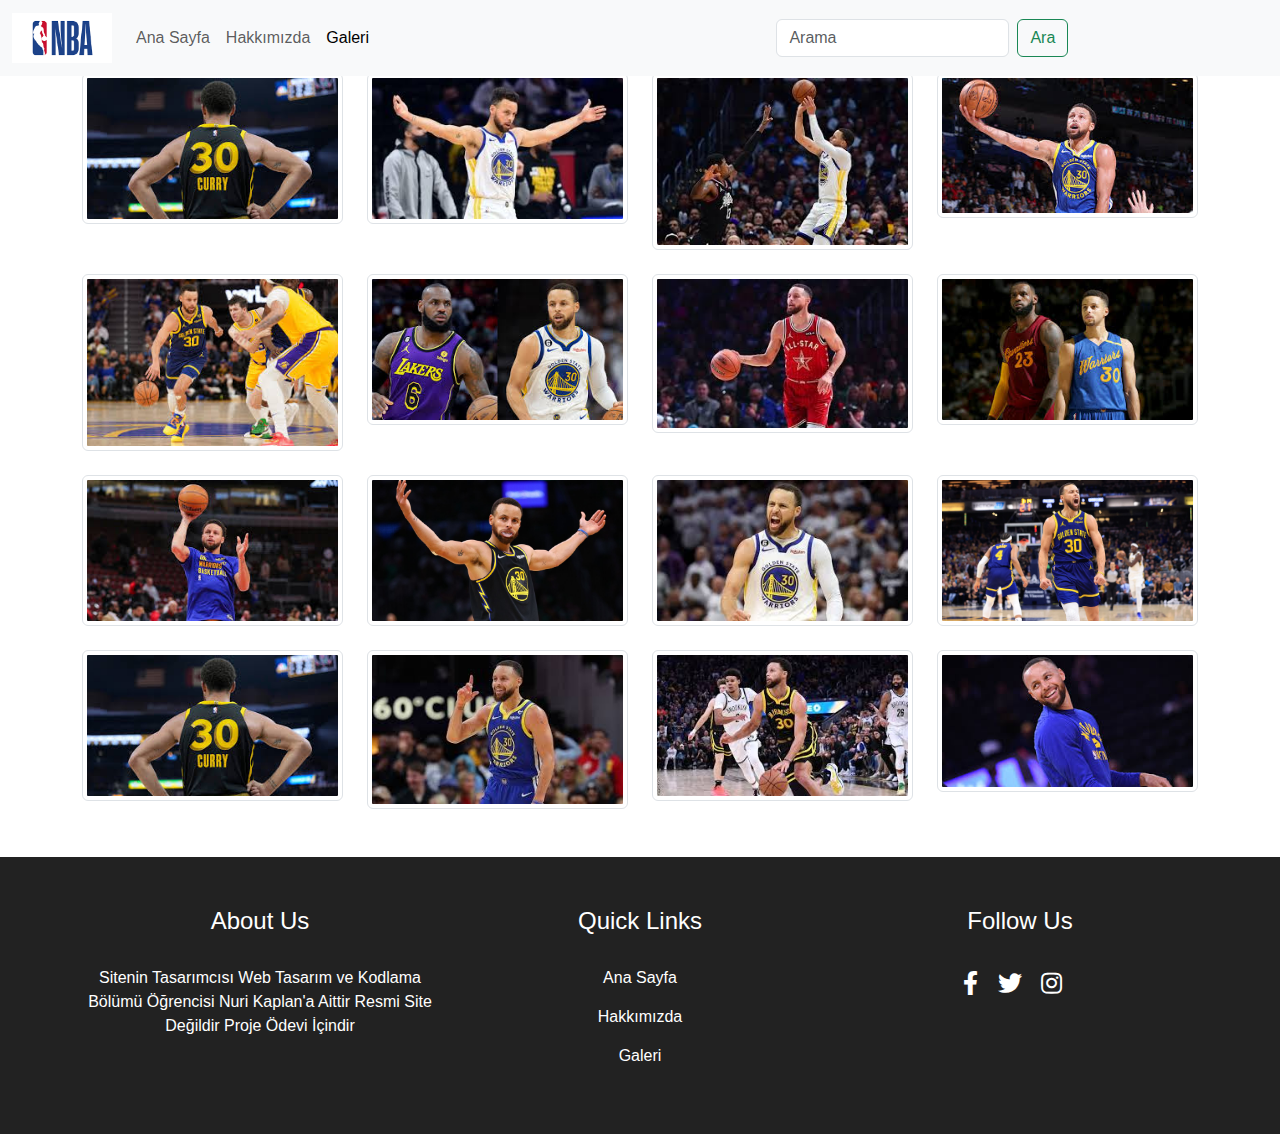
<file: Galeri.html>
<!doctype html>
<html lang="en">
  <head>
    
    <meta charset="utf-8">
    <meta name="viewport" content="width=device-width, initial-scale=1">
    <link rel="icon" href="Resimler/WhatsApp_Image_2024-05-04_at_12.23.36-removebg-preview - Kopya.png" type="image/png">
    <title>www.StephenCurry</title>
    <link rel="stylesheet" href="">
    <link rel="stylesheet" href="https://cdnjs.cloudflare.com/ajax/libs/font-awesome/5.15.3/css/all.min.css">
    <link href="https://cdn.jsdelivr.net/npm/bootstrap@5.3.3/dist/css/bootstrap.min.css" rel="stylesheet" integrity="sha384-QWTKZyjpPEjISv5WaRU9OFeRpok6YctnYmDr5pNlyT2bRjXh0JMhjY6hW+ALEwIH" crossorigin="anonymous">
  </head>
<!--style etiketi-->
<style>
  #myCarousel .carousel-item img {
    width: 500px;
    height: 600px;
    object-fit: cover;}
  
   .video-container {
    position: relative;
    padding-bottom: 56.25%;
    height: 0;
    overflow: hidden;
  }
  .video-container iframe {
    position: absolute;
    top: 0;
    left: 0;
    width: 100%;
    height: 100%;
  }
  .carousel-item img {
    width: 100%;
    height: auto;
  }
  
  .about-section {
    display: flex;
    flex-wrap: wrap;
    align-items: center;
    margin-top: 50px;
  }

  .about-image {
    flex: 1;
    margin-right: 20px;
  }

  .about-image img {
    width: 100%;
    height: auto;
    border-radius: 5px;
  }

  .about-description {
    flex: 1;
  }
  
  @media (max-width: 768px) {
    .about-image, .about-description {
      flex: none;
      max-width: 100%;
      margin-right: 0;
      margin-bottom: 20px;
    }
  }
  body {
    font-family: Arial, sans-serif;
  }
  .footer {
    background-color: #222;
    color: #fff;
    padding: 50px 0;
  }
  .footer ul {
    list-style: none;
    padding-left: 0;
  }
  .footer ul li {
    margin-bottom: 15px;
  }
  .footer ul li a {
    color: #fff;
    text-decoration: none;
    transition: color 0.3s ease;
  }
  .footer ul li a:hover {
    color: #007bff;
  }
  .footer-heading {
    font-size: 24px;
    color: #fff;
    margin-bottom: 30px;
  }
  .social-icons a {
    color: #fff;
    font-size: 24px;
    margin-right: 15px;
    transition: color 0.3s ease;
  }
  .social-icons a:hover {
    color: #007bff;
  }
  body {
    font-family: Arial, sans-serif;
  }
  .map-container {
    position: relative;
    height: 0;
    overflow: hidden;
    padding-top: 56.25%; /* Aspect ratio 16:9 */
  }
  .map-container iframe {
    position: absolute;
    top: 0;
    left: 0;
    width: 100%;
    height: 100%;
  }
  .address-text {
    font-size: 18px;
    color: #333;
    margin-bottom: 20px;
  }
  .description-text {
    font-size: 16px;
    color: #ffffff;
  }
  .container {
  text-align: center; /* Galeri başlığını ortala */
}

.gallery {
  display: flex;
  flex-wrap: wrap;
  justify-content: center;
}

.gallery-item {
  margin: 10px;
  width: 300px; /* Sabit genişlik */
  height: 400px; /* Sabit yükseklik */
  overflow: hidden; /* Taşma durumunda resmi kırp */
}

.gallery-item img {
  width: 100%; /* Resmin genişliğini tam olarak ayarlar */
  height: 100%; /* Resmin yüksekliğini tam olarak ayarlar */
  object-fit: cover; /* Resmin kesilmeden tam olarak sığmasını sağlar */
}
/* Telefon ekranlarında slider içindeki yazıların görünmesini sağlamak için */


  .carousel {
      margin-bottom: 10px; /* Slider'ın altındaki boşluğu ayarlamak için */
  }
  
  /* Telefon ekranlarında slider içindeki yazıların görünmesini sağlamak için */
  @media (max-width: 767px) {
      .carousel-caption {
          display: block !important;
          position: static !important;
          width: auto !important;
          margin-top: -10px; /* Yazıyı slider içinde biraz daha yukarı taşımak için */
          margin-bottom: 0; /* Yazının alt boşluğunu ayarlamak için */
          text-align: center; /* Yazıların ortalanması */
          padding-top: 0; /* Yazının slider içindeki pozisyonunu ayarlamak için */
      }
  }
    .carousel-caption {
    position: absolute;
    bottom: 0;
    left: 0;
    right: 0;
    background-color: rgba(0, 0, 0, 0.5); /* Yazıların üzerinde gölgeli bir arka plan sağlamak için */
    color: white; /* Yazı rengi */
    padding: 20px; /* Yazıların kenarlardan içeriye olan boşluğu */
  }

  </style>
  
  <body>
    <!--Navbar-->
    <nav class="navbar navbar-expand-lg bg-body-tertiary fixed-top">
      <div class="container-fluid">
        <a class="navbar-brand" href="index.html">
          <img src="Resimler/galeri/download.png" alt="Logo" style="width: 100px; height: auto;">
        </a>
        <button class="navbar-toggler" type="button" data-bs-toggle="collapse" data-bs-target="#navbarNav" aria-controls="navbarNav" aria-expanded="false" aria-label="Toggle navigation">
          <span class="navbar-toggler-icon"></span>
        </button>
        <div class="collapse navbar-collapse justify-content-between align-items-center" id="navbarNav">
          <div class="navbar-nav">
            <a class="nav-link" aria-current="page" href="index.html">Ana Sayfa</a>
            <a class="nav-link" href="hakkımızda.html">Hakkımızda</a>
            <a class="nav-link active" href="Galeri.html">Galeri</a>
            <div class="nav-item dropdown">
              </ul>
            </div>
          </div>
          <span class="navbar-text text-center text-lg-start" style="font-family: Arial, sans-serif; font-size: 14px; font-style: italic; font-weight: bold; line-height: 20px; max-width: 200px;"></span>
          <form class="d-flex">
            <input id="searchInput" class="form-control me-2" type="search" placeholder="Arama" aria-label="Search">
            <button class="btn btn-outline-success" onclick="search()" type="button">Ara</button>
          </form>
          
          <div id="searchResults"></div>
        </div>
      </div>
    </nav>
    <!--Navbar-->




<!-- Page Content -->
<div class="container">

  <h1 class="fw-light text-center text-lg-start mt-4 mb-0"></h1>

  <hr class="mt-2 mb-5">

  <div class="row text-center text-lg-start">

    <div class="col-lg-3 col-md-4 col-6">
      <a href="#" class="d-block mb-4 h-100">
        <img class="img-fluid img-thumbnail" src="Resimler/13.jpg" alt="">
      </a>
    </div>
    <div class="col-lg-3 col-md-4 col-6">
      <a href="#" class="d-block mb-4 h-100">
        <img class="img-fluid img-thumbnail" src="Resimler/2.jpg" alt="">
      </a>
    </div>
    <div class="col-lg-3 col-md-4 col-6">
      <a href="#" class="d-block mb-4 h-100">
        <img class="img-fluid img-thumbnail" src="Resimler/3.jpg" alt="">
      </a>
    </div>
    <div class="col-lg-3 col-md-4 col-6">
      <a href="#" class="d-block mb-4 h-100">
        <img class="img-fluid img-thumbnail" src="Resimler/4.jpg" alt="">
      </a>
    </div>
    <div class="col-lg-3 col-md-4 col-6">
      <a href="#" class="d-block mb-4 h-100">
        <img class="img-fluid img-thumbnail" src="Resimler/5.jpg" alt="">
      </a>
    </div>
    <div class="col-lg-3 col-md-4 col-6">
      <a href="#" class="d-block mb-4 h-100">
        <img class="img-fluid img-thumbnail" src="Resimler/6.jpg" alt="">
      </a>
    </div>
    <div class="col-lg-3 col-md-4 col-6">
      <a href="#" class="d-block mb-4 h-100">
        <img class="img-fluid img-thumbnail" src="Resimler/7.jpg" alt="">
      </a>
    </div>
    <div class="col-lg-3 col-md-4 col-6">
      <a href="#" class="d-block mb-4 h-100">
        <img class="img-fluid img-thumbnail" src="Resimler/8.jpg" alt="">
      </a>
    </div>
    <div class="col-lg-3 col-md-4 col-6">
      <a href="#" class="d-block mb-4 h-100">
        <img class="img-fluid img-thumbnail" src="Resimler/9.jpg" alt="">
      </a>
    </div>
    <div class="col-lg-3 col-md-4 col-6">
      <a href="#" class="d-block mb-4 h-100">
        <img class="img-fluid img-thumbnail" src="Resimler/10.jpg" alt="">
      </a>
    </div>
    <div class="col-lg-3 col-md-4 col-6">
      <a href="#" class="d-block mb-4 h-100">
        <img class="img-fluid img-thumbnail" src="Resimler/11.jpg" alt="">
      </a>
    </div>
    <div class="col-lg-3 col-md-4 col-6">
      <a href="#" class="d-block mb-4 h-100">
        <img class="img-fluid img-thumbnail" src="Resimler/12.webp" alt="">
      </a>
    </div>
    <div class="col-lg-3 col-md-4 col-6">
      <a href="#" class="d-block mb-4 h-100">
        <img class="img-fluid img-thumbnail" src="Resimler/13.jpg" alt="">
      </a>
    </div>
    <div class="col-lg-3 col-md-4 col-6">
      <a href="#" class="d-block mb-4 h-100">
        <img class="img-fluid img-thumbnail" src="Resimler/14.jpg" alt="">
      </a>
    </div>
    <div class="col-lg-3 col-md-4 col-6">
      <a href="#" class="d-block mb-4 h-100">
        <img class="img-fluid img-thumbnail" src="Resimler/15.jpg" alt="">
      </a>
    </div>
    <div class="col-lg-3 col-md-4 col-6">
      <a href="#" class="d-block mb-4 h-100">
        <img class="img-fluid img-thumbnail" src="Resimler/16.jpg" alt="">
      </a>
    </div>
    
    <div class="col-lg-3 col-md-4 col-6">
      <a href="#" class="d-block mb-4 h-100">
   
      </a>
    </div>
  </div>

</div>
<!--card 2-->


</div>
<!--footer web sitesi sonu-->
<footer class="footer">
  <div class="container">
    <div class="row">
      <div class="col-md-4">
        <h3 class="footer-heading">About Us</h3>
        <p>Sitenin Tasarımcısı Web Tasarım ve Kodlama Bölümü Öğrencisi Nuri Kaplan'a Aittir Resmi Site Değildir Proje Ödevi İçindir</p>
      </div>
      <div class="col-md-4">
        <h3 class="footer-heading">Quick Links</h3>
        <ul>
          <li><a href="index.html">Ana Sayfa</a></li>
          <li><a href="Hakkımızda.html">Hakkımızda</a></li>
          <li><a href="Galeri.html">Galeri</a></li>
          
        </ul>
      </div>
      <div class="col-md-4">
        <h3 class="footer-heading">Follow Us</h3>
        <div class="social-icons">
          <a href="https://www.facebook.com/StephenCurryOfficial/" target="_blank"><i class="fab fa-facebook-f"></i></a>
          <a href="https://twitter.com/StephenCurry30" target="_blank"><i class="fab fa-twitter"></i></a>
          <a href="https://www.instagram.com/stephencurry30/" target="_blank"><i class="fab fa-instagram"></i></a>
          
        </div>
      </div>
    </div>
  </div>
</footer>
<!--footer bitiş-->

<script>
  function search() {
    var input, filter, content, i, txtValue, result;
    input = document.getElementById('searchInput');
    filter = input.value.toUpperCase();
    content = {
      "Ana Sayfa": "index.html",
      "Hakkımızda": "hakkımızda.html",
      "Galeri": "galeri.html",
      "Golden State": "golden-state.html",
      "Oyun Tarzı ve Etkisi": "oyun-tarzı-ve-etkisi.html",
      "NBA Kariyeri": "nba-kariyeri.html",
      "Hakkında": "hakkında.html",
      "Adres": "adres.html",
      "Açıklama": "açıklama.html"
    };
  
    for (i = 0; i < Object.keys(content).length; i++) {
      txtValue = Object.keys(content)[i].toUpperCase();
      if (txtValue.includes(filter)) {
        result = content[Object.keys(content)[i]];
        window.location.href = result;
        return; 
      }
    }
  
   
    alert("Arama sonucu bulunamadı.");
  }
  
  
  </script>
<script src="https://cdn.jsdelivr.net/npm/bootstrap@5.3.3/dist/js/bootstrap.bundle.min.js" integrity="sha384-YvpcrYf0tY3lHB60NNkmXc5s9fDVZLESaAA55NDzOxhy9GkcIdslK1eN7N6jIeHz" crossorigin="anonymous"></script>
  </body>
</html>
</file>
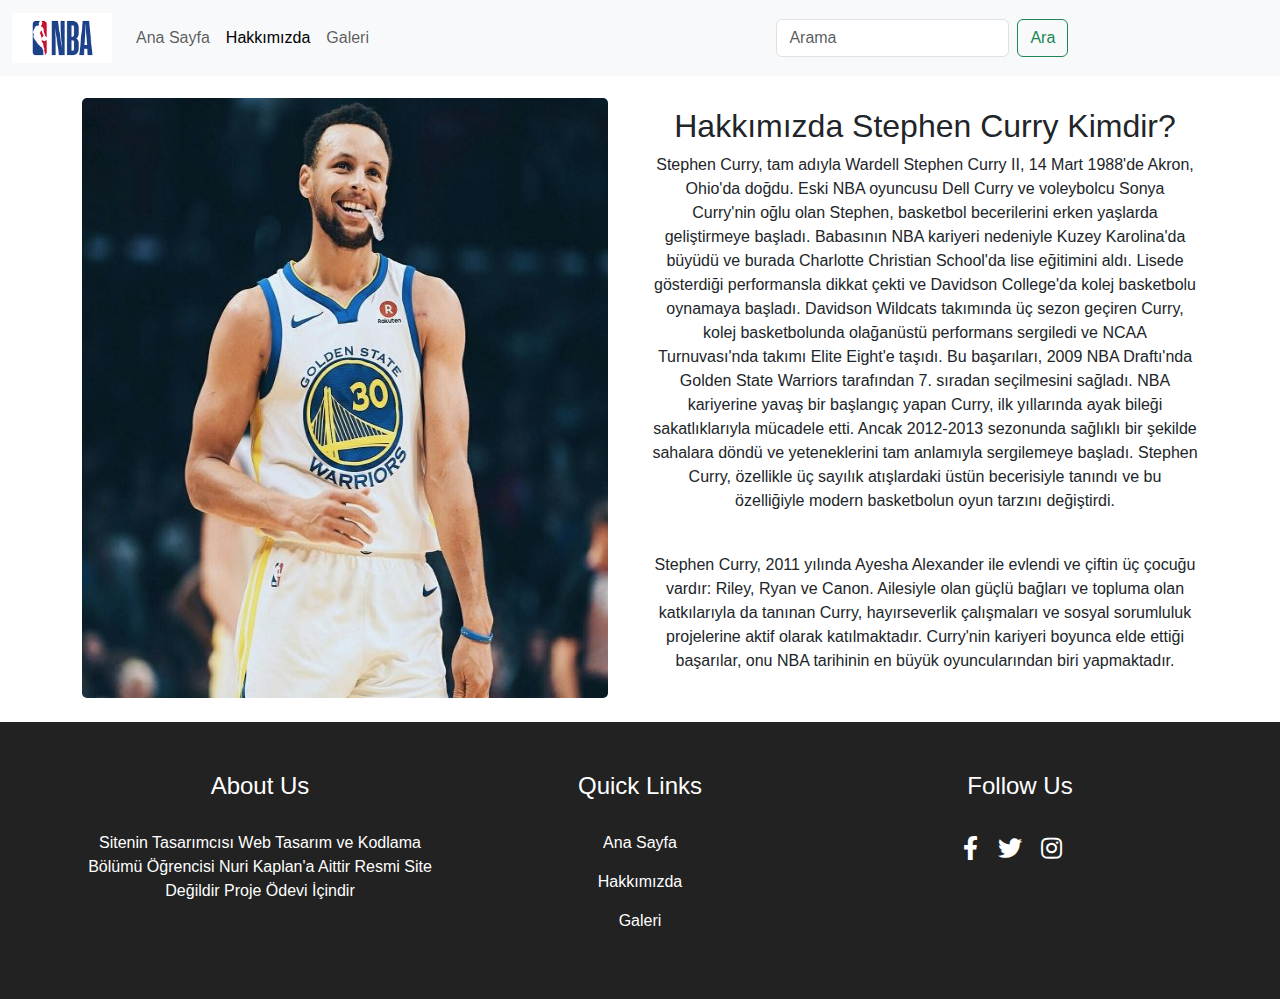
<file: Hakkımızda.html>
<!doctype html>
<html lang="en">
  <head>
    <link rel="icon" href="Resimler/WhatsApp_Image_2024-05-04_at_12.23.36-removebg-preview - Kopya.png" type="image/png">
    <title>www.StephenCurry</title>
    <meta charset="utf-8">
    <meta name="viewport" content="width=device-width, initial-scale=1">
    <title>www.StephenCurry</title>
    <link rel="stylesheet" href="style.css">
    <link rel="stylesheet" href="https://cdnjs.cloudflare.com/ajax/libs/font-awesome/5.15.3/css/all.min.css">
    <link href="https://cdn.jsdelivr.net/npm/bootstrap@5.3.3/dist/css/bootstrap.min.css" rel="stylesheet" integrity="sha384-QWTKZyjpPEjISv5WaRU9OFeRpok6YctnYmDr5pNlyT2bRjXh0JMhjY6hW+ALEwIH" crossorigin="anonymous">
  </head>
<!--style etiketi-->

  <style>
   
    .video-container {
      position: relative;
      padding-bottom: 56.25%; 
      height: 0;
      overflow: hidden;
    }
    .video-container iframe {
      position: absolute;
      top: 0;
      left: 0;
      width: 100%;
      height: 100%;
    }
    .carousel-item img {
      width: 100%;
      height: auto;
    }
    .gallery-title {
      text-align: center;
      font-size: 24px;
      margin-bottom: 20px;
    }

    .gallery {
      display: grid;
      grid-template-columns: repeat(auto-fit, minmax(300px, 1fr));
      grid-gap: 10px;
      margin-top: 20px;
    }

    .gallery-item img {
      width: 100%;
      height: auto;
      border-radius: 5px;
      transition: transform 0.3s ease-in-out;
    }

    .gallery-item img:hover {
      transform: scale(1.05);
    }
    .about-section {
      display: flex;
      flex-wrap: wrap;
      align-items: center;
      margin-top: 50px;
    }

    .about-image {
      flex: 1;
      margin-right: 20px;
    }

    .about-image img {
      width: 100%;
      height: auto;
      border-radius: 5px;
    }

    .about-description {
      flex: 1;
    }
    
    @media (max-width: 768px) {
      .about-image, .about-description {
        flex: none;
        max-width: 100%;
        margin-right: 0;
        margin-bottom: 20px;
      }
    }
    body {
      font-family: Arial, sans-serif;
    }
    .footer {
      background-color: #222;
      color: #fff;
      padding: 50px 0;
    }
    .footer ul {
      list-style: none;
      padding-left: 0;
    }
    .footer ul li {
      margin-bottom: 15px;
    }
    .footer ul li a {
      color: #fff;
      text-decoration: none;
      transition: color 0.3s ease;
    }
    .footer ul li a:hover {
      color: #007bff;
    }
    .footer-heading {
      font-size: 24px;
      color: #fff;
      margin-bottom: 30px;
    }
    .social-icons a {
      color: #fff;
      font-size: 24px;
      margin-right: 15px;
      transition: color 0.3s ease;
    }
    .social-icons a:hover {
      color: #007bff;
    }
    body {
      font-family: Arial, sans-serif;
    }
    .map-container {
      position: relative;
      height: 0;
      overflow: hidden;
      padding-top: 56.25%; /* Aspect ratio 16:9 */
    }
    .map-container iframe {
      position: absolute;
      top: 0;
      left: 0;
      width: 100%;
      height: 100%;
    }
    .address-text {
      font-size: 18px;
      color: #333;
      margin-bottom: 20px;
    }
    .description-text {
      font-size: 16px;
      color: #666;
    }
  </style>
  <body>
    
<!--Navbar-->
<nav class="navbar navbar-expand-lg bg-body-tertiary fixed-top">
  <div class="container-fluid">
    <a class="navbar-brand" href="index.html">
      <img src="Resimler/galeri/download.png" alt="Logo" style="width: 100px; height: auto;">
    </a>
    <button class="navbar-toggler" type="button" data-bs-toggle="collapse" data-bs-target="#navbarNav" aria-controls="navbarNav" aria-expanded="false" aria-label="Toggle navigation">
      <span class="navbar-toggler-icon"></span>
    </button>
    <div class="collapse navbar-collapse justify-content-between align-items-center" id="navbarNav">
      <div class="navbar-nav">
        <a class="nav-link" aria-current="page" href="index.html">Ana Sayfa</a>
        <a class="nav-link active" href="hakkımızda.html">Hakkımızda</a>
        <a class="nav-link" href="Galeri.html">Galeri</a>
        <div class="nav-item dropdown">
          </ul>
        </div>
      </div>
      <span class="navbar-text text-center text-lg-start" style="font-family: Arial, sans-serif; font-size: 14px; font-style: italic; font-weight: bold; line-height: 20px; max-width: 200px;"></span>
      <form class="d-flex">
        <input id="searchInput" class="form-control me-2" type="search" placeholder="Arama" aria-label="Search">
        <button class="btn btn-outline-success" onclick="search()" type="button">Ara</button>
      </form>
      
      <div id="searchResults"></div>
    </div>
  </div>
</nav>
<!--Navbar-->

<br>

<!--hakkımızda-->
<style>
  .about-image img {
    max-width: 600px;
    height: 600px;
  }
</style>
<br>
<div class="container">
  <div class="row">
    <div class="col-lg-6">
      <div class="about-section">
        <div class="about-image">
          <a href="Hakkımızda.html">
            <img src="Resimler/1685860430_art-kartinkof-club-p-stefan-karri-art-48.jpg" alt="Logo" class="img-fluid">
          </a>
        </div>
      </div>
    </div>
    <div class="col-lg-6 align-self-center">
      <div class="about-section">
        <div class="about-description text-center">
          <h2>Hakkımızda Stephen Curry Kimdir?</h2>
          <p>
            Stephen Curry, tam adıyla Wardell Stephen Curry II, 14 Mart 1988'de Akron, Ohio'da doğdu. Eski NBA oyuncusu Dell Curry ve voleybolcu Sonya Curry'nin oğlu olan Stephen, basketbol becerilerini erken yaşlarda geliştirmeye başladı. Babasının NBA kariyeri nedeniyle Kuzey Karolina'da büyüdü ve burada Charlotte Christian School'da lise eğitimini aldı. Lisede gösterdiği performansla dikkat çekti ve Davidson College'da kolej basketbolu oynamaya başladı.

            Davidson Wildcats takımında üç sezon geçiren Curry, kolej basketbolunda olağanüstü performans sergiledi ve NCAA Turnuvası'nda takımı Elite Eight'e taşıdı. Bu başarıları, 2009 NBA Draftı'nda Golden State Warriors tarafından 7. sıradan seçilmesini sağladı.

            NBA kariyerine yavaş bir başlangıç yapan Curry, ilk yıllarında ayak bileği sakatlıklarıyla mücadele etti. Ancak 2012-2013 sezonunda sağlıklı bir şekilde sahalara döndü ve yeteneklerini tam anlamıyla sergilemeye başladı. Stephen Curry, özellikle üç sayılık atışlardaki üstün becerisiyle tanındı ve bu özelliğiyle modern basketbolun oyun tarzını değiştirdi.
          </p>
          <br>
          <p>
            Stephen Curry, 2011 yılında Ayesha Alexander ile evlendi ve çiftin üç çocuğu vardır: Riley, Ryan ve Canon. Ailesiyle olan güçlü bağları ve topluma olan katkılarıyla da tanınan Curry, hayırseverlik çalışmaları ve sosyal sorumluluk projelerine aktif olarak katılmaktadır. Curry'nin kariyeri boyunca elde ettiği başarılar, onu NBA tarihinin en büyük oyuncularından biri yapmaktadır.
          </p>
        </div>
      </div>
    </div>
  </div>
</div>

<br>
<!--hakkımızda-->




<!--footer web sitesi sonu-->
<footer class="footer">
  <div class="container">
    <div class="row">
      <div class="col-md-4">
        <h3 class="footer-heading">About Us</h3>
        <p>Sitenin Tasarımcısı Web Tasarım ve Kodlama Bölümü Öğrencisi Nuri Kaplan'a Aittir Resmi Site Değildir Proje Ödevi İçindir</p>
      </div>
      <div class="col-md-4">
        <h3 class="footer-heading">Quick Links</h3>
        <ul>
          <li><a href="index.html">Ana Sayfa</a></li>
          <li><a href="Hakkımızda.html">Hakkımızda</a></li>
          <li><a href="Galeri.html">Galeri</a></li>
          
        </ul>
      </div>
      <div class="col-md-4">
        <h3 class="footer-heading">Follow Us</h3>
        <div class="social-icons">
          <a href="https://www.facebook.com/StephenCurryOfficial/" target="_blank"><i class="fab fa-facebook-f"></i></a>
          <a href="https://twitter.com/StephenCurry30" target="_blank"><i class="fab fa-twitter"></i></a>
          <a href="https://www.instagram.com/stephencurry30/" target="_blank"><i class="fab fa-instagram"></i></a>
          
        </div>
      </div>
    </div>
  </div>
</footer>
<!--footer bitiş-->
<script>
  function search() {
    var input, filter, content, i, txtValue, result;
    input = document.getElementById('searchInput');
    filter = input.value.toUpperCase();
    content = {
      "Ana Sayfa": "index.html",
      "Hakkımızda": "hakkımızda.html",
      "Galeri": "galeri.html",
      "Golden State": "golden-state.html",
      "Oyun Tarzı ve Etkisi": "oyun-tarzı-ve-etkisi.html",
      "NBA Kariyeri": "nba-kariyeri.html",
      "Hakkında": "hakkında.html",
      "Adres": "adres.html",
      "Açıklama": "açıklama.html"
    };
  
    for (i = 0; i < Object.keys(content).length; i++) {
      txtValue = Object.keys(content)[i].toUpperCase();
      if (txtValue.includes(filter)) {
        result = content[Object.keys(content)[i]];
        window.location.href = result;
        return; 
      }
    }
  
    
    alert("Arama sonucu bulunamadı.");
  }
  
  
  </script>

<script src="https://cdn.jsdelivr.net/npm/bootstrap@5.3.3/dist/js/bootstrap.bundle.min.js" integrity="sha384-YvpcrYf0tY3lHB60NNkmXc5s9fDVZLESaAA55NDzOxhy9GkcIdslK1eN7N6jIeHz" crossorigin="anonymous"></script>
</body>

</html>
</file>
<file: style.css>
#myCarousel .carousel-item img {
    width: 800px;
    height: 750px;
    object-fit: cover;}
   /* Özelleştirmeler */
   .video-container {
    position: relative;
    padding-bottom: 56.25%; /* 16:9 */
    height: 0;
    overflow: hidden;
  }
  .video-container iframe {
    position: absolute;
    top: 0;
    left: 0;
    width: 100%;
    height: 100%;
  }
  .carousel-item img {
    width: 100%;
    height: auto;
  }
  
  .about-section {
    display: flex;
    flex-wrap: wrap;
    align-items: center;
    margin-top: 50px;
  }

  .about-image {
    flex: 1;
    margin-right: 20px;
  }


  .about-description {
    flex: 1;
  }
  
  @media (max-width: 768px) {
    .about-section {
      flex-direction: column;
    }
  
    .about-image img {
      width: 100%;
      height: auto;
    }
  }
  
  
  body {
    font-family: Arial, sans-serif;
  }
  .footer {
    background-color: #222;
    color: #fff;
    padding: 50px 0;
  }
  .footer ul {
    list-style: none;
    padding-left: 0;
  }
  .footer ul li {
    margin-bottom: 15px;
  }
  .footer ul li a {
    color: #fff;
    text-decoration: none;
    transition: color 0.3s ease;
  }
  .footer ul li a:hover {
    color: #007bff;
  }
  .footer-heading {
    font-size: 24px;
    color: #fff;
    margin-bottom: 30px;
  }
  .social-icons a {
    color: #fff;
    font-size: 24px;
    margin-right: 15px;
    transition: color 0.3s ease;
  }
  .social-icons a:hover {
    color: #007bff;
  }
  body {
    font-family: Arial, sans-serif;
  }
  .map-container {
    position: relative;
    height: 0;
    overflow: hidden;
    padding-top: 56.25%; /* Aspect ratio 16:9 */
  }
  .map-container iframe {
    position: absolute;
    top: 0;
    left: 0;
    width: 100%;
    height: 100%;
  }
  .address-text {
    font-size: 18px;
    color: #333;
    margin-bottom: 20px;
  }
  .description-text {
    font-size: 16px;
    color: #ffffff;
  }
  .container {
  text-align: center; /* Galeri başlığını ortala */
}

.gallery {
  display: flex;
  flex-wrap: wrap;
  justify-content: center;
}

.gallery-item {
  margin: 10px;
  width: 300px; /* Sabit genişlik */
  height: 400px; /* Sabit yükseklik */
  overflow: hidden; /* Taşma durumunda resmi kırp */
}

.gallery-item img {
  width: 100%; /* Resmin genişliğini tam olarak ayarlar */
  height: 100%; /* Resmin yüksekliğini tam olarak ayarlar */
  object-fit: cover; /* Resmin kesilmeden tam olarak sığmasını sağlar */
}
/* Telefon ekranlarında slider içindeki yazıların görünmesini sağlamak için */
</file>
